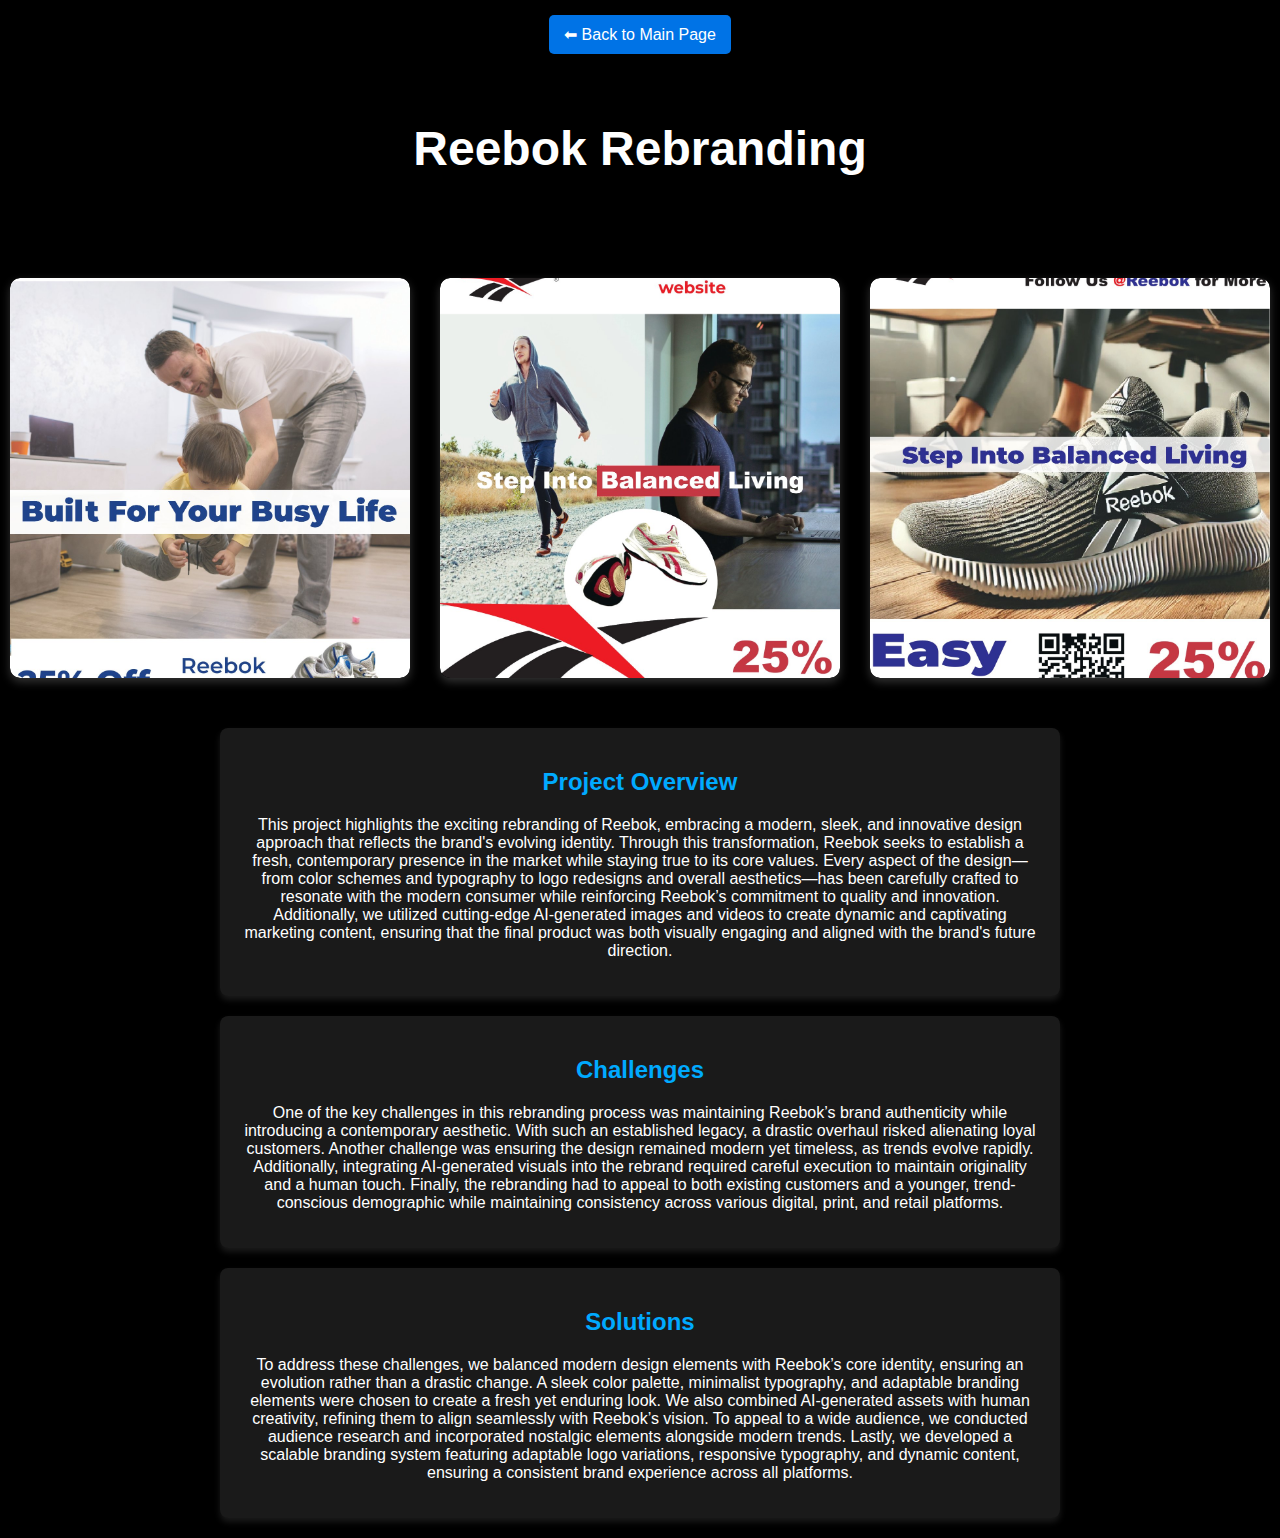
<file: case-study1.html>
<!DOCTYPE html>
<html lang="en">
<head>
    <meta charset="UTF-8">
    <meta name="viewport" content="width=device-width, initial-scale=1.0">
    <title>Reebok Rebranding</title>
    <link rel="stylesheet" href="css/project1.css">
</head>
<body>

    <a href="index.html" class="back-button">⬅ Back to Main Page</a>

    <header>
        <h1>Reebok Rebranding</h1>
    </header>
    
    <section class="image-gallery">
        <div class="image-container">
            <img src="images/reebok_poster_1.jpg" alt="Reebok Rebranding Image 1">
        </div>
        <div class="image-container">
            <img src="images/reebok_poster_2.jpg" alt="Reebok Rebranding Image 2">
        </div>
        <div class="image-container">
            <img src="images/reebok_poster_3.jpg" alt="Reebok Rebranding Image 3">
        </div>
    </section>

    <section class="description">
        <h2>Project Overview</h2>
        <p>
            This project highlights the exciting rebranding of Reebok, embracing a modern, sleek, and innovative design approach that reflects the brand's evolving identity. Through this transformation, Reebok seeks to establish a fresh, contemporary presence in the market while staying true to its core values. Every aspect of the design—from color schemes and typography to logo redesigns and overall aesthetics—has been carefully crafted to resonate with the modern consumer while reinforcing Reebok’s commitment to quality and innovation. Additionally, we utilized cutting-edge AI-generated images and videos to create dynamic and captivating marketing content, ensuring that the final product was both visually engaging and aligned with the brand's future direction.
        </p>
    </section>

    <section class="challenges">
        <h2>Challenges</h2>
        <p>
            One of the key challenges in this rebranding process was maintaining Reebok’s brand authenticity while introducing a contemporary aesthetic. With such an established legacy, a drastic overhaul risked alienating loyal customers. Another challenge was ensuring the design remained modern yet timeless, as trends evolve rapidly. Additionally, integrating AI-generated visuals into the rebrand required careful execution to maintain originality and a human touch. Finally, the rebranding had to appeal to both existing customers and a younger, trend-conscious demographic while maintaining consistency across various digital, print, and retail platforms.
        </p>
    </section>

    <section class="solutions">
        <h2>Solutions</h2>
        <p>
            To address these challenges, we balanced modern design elements with Reebok’s core identity, ensuring an evolution rather than a drastic change. A sleek color palette, minimalist typography, and adaptable branding elements were chosen to create a fresh yet enduring look. We also combined AI-generated assets with human creativity, refining them to align seamlessly with Reebok’s vision. To appeal to a wide audience, we conducted audience research and incorporated nostalgic elements alongside modern trends. Lastly, we developed a scalable branding system featuring adaptable logo variations, responsive typography, and dynamic content, ensuring a consistent brand experience across all platforms.
        </p>
    </section>

</body>
</html>
</file>
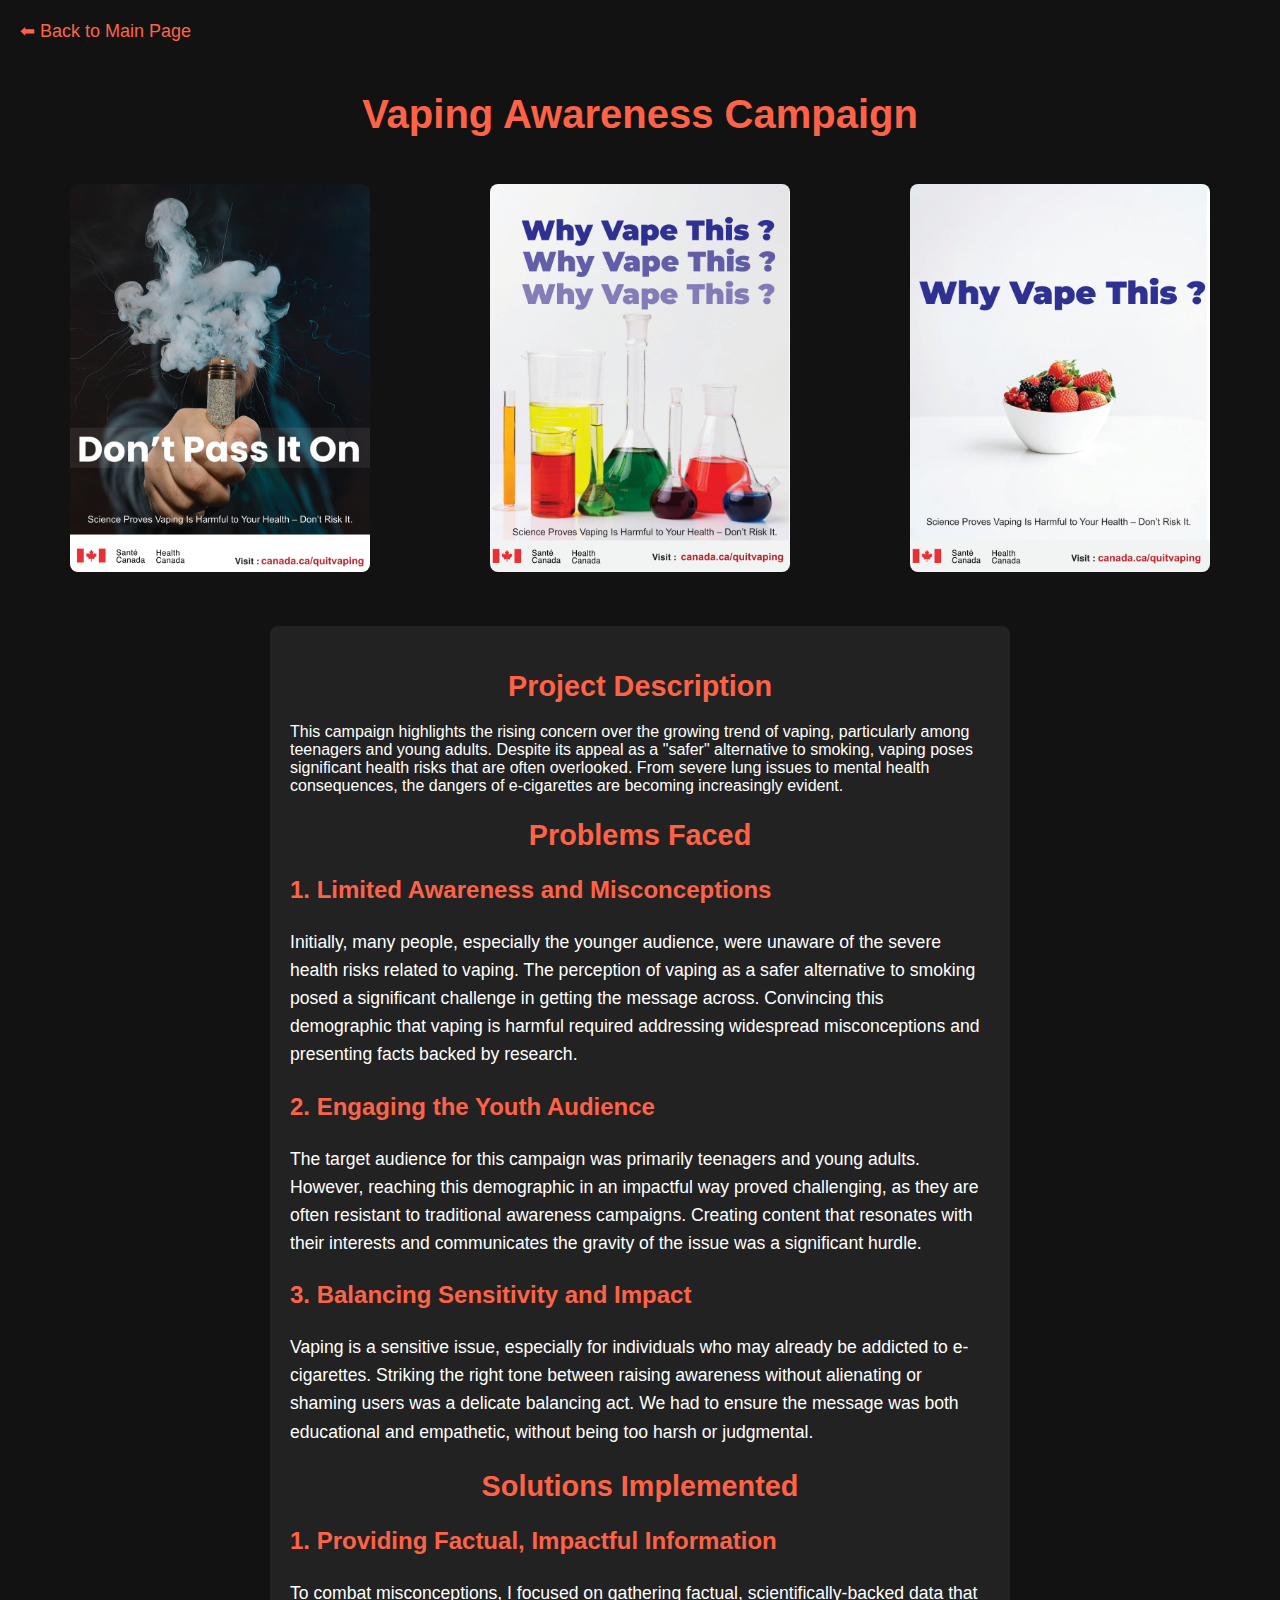
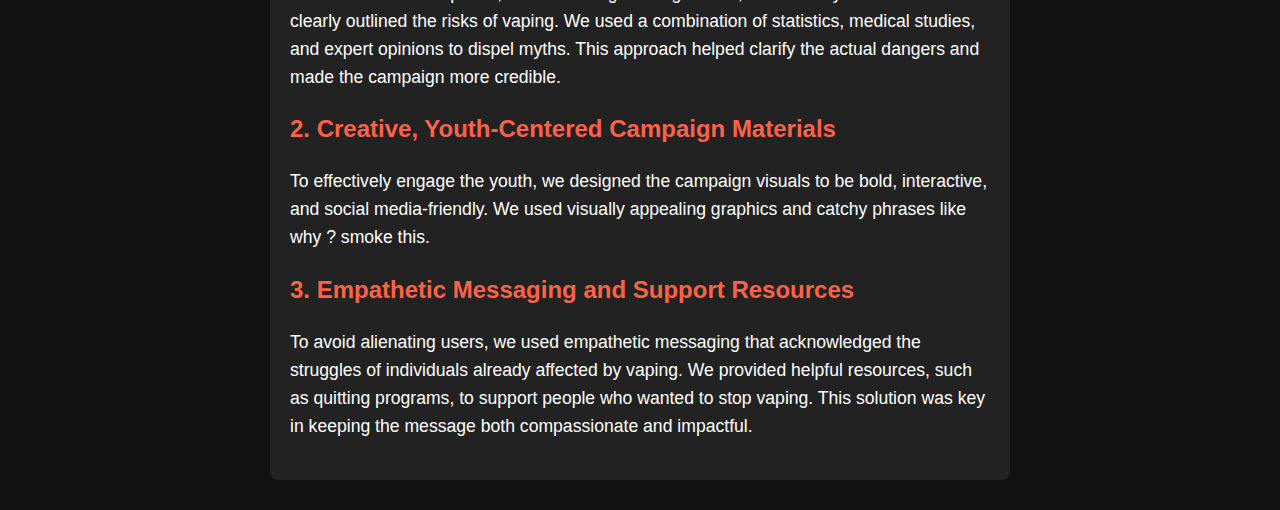
<file: case-study2.html>
<!DOCTYPE html>
<html lang="en">
<head>
    <meta charset="UTF-8">
    <meta name="viewport" content="width=device-width, initial-scale=1.0">
    <title>Vaping Campaign</title>
    <link rel="stylesheet" href="css/vaping.css">
</head>
<body>

    <a href="index.html" class="back-button">⬅ Back to Main Page</a>

    <header>
        <h1>Vaping Awareness Campaign</h1>
    </header>
    
    <section class="image-gallery">
        <div class="image-container">
            <img src="images/vape_campaign_poster_1-1.jpg" alt="Vaping Awareness Image 1">
        </div>
        <div class="image-container">
            <img src="images/vape_campaign_poster_2-1.jpg" alt="Vaping Awareness Image 2">
        </div>
        <div class="image-container">
            <img src="images/vape_campaign_poster_3-1.jpg" alt="Vaping Awareness Image 3">
        </div>
    </section>

    <section class="description">
        <h2>Project Description</h2>
        <p>
            This campaign highlights the rising concern over the growing trend of vaping, particularly among teenagers and young adults. Despite its appeal as a "safer" alternative to smoking, vaping poses significant health risks that are often overlooked. From severe lung issues to mental health consequences, the dangers of e-cigarettes are becoming increasingly evident. 
        </p>

        <h2>Problems Faced</h2>
        <div class="problem">
            <h3>1. Limited Awareness and Misconceptions</h3>
            <p>
                Initially, many people, especially the younger audience, were unaware of the severe health risks related to vaping. The perception of vaping as a safer alternative to smoking posed a significant challenge in getting the message across. Convincing this demographic that vaping is harmful required addressing widespread misconceptions and presenting facts backed by research.
            </p>
        </div>

        <div class="problem">
            <h3>2. Engaging the Youth Audience</h3>
            <p>
                The target audience for this campaign was primarily teenagers and young adults. However, reaching this demographic in an impactful way proved challenging, as they are often resistant to traditional awareness campaigns. Creating content that resonates with their interests and communicates the gravity of the issue was a significant hurdle.
            </p>
        </div>

        <div class="problem">
            <h3>3. Balancing Sensitivity and Impact</h3>
            <p>
                Vaping is a sensitive issue, especially for individuals who may already be addicted to e-cigarettes. Striking the right tone between raising awareness without alienating or shaming users was a delicate balancing act. We had to ensure the message was both educational and empathetic, without being too harsh or judgmental.
            </p>
        </div>

        <h2>Solutions Implemented</h2>
        <div class="solution">
            <h3>1. Providing Factual, Impactful Information</h3>
            <p>
                To combat misconceptions, I focused on gathering factual, scientifically-backed data that clearly outlined the risks of vaping. We used a combination of statistics, medical studies, and expert opinions to dispel myths. This approach helped clarify the actual dangers and made the campaign more credible.
            </p>
        </div>

        <div class="solution">
            <h3>2. Creative, Youth-Centered Campaign Materials</h3>
            <p>
                To effectively engage the youth, we designed the campaign visuals to be bold, interactive, and social media-friendly. We used visually appealing graphics and catchy phrases like why ? smoke this. 
            </p>
        </div>

        <div class="solution">
            <h3>3. Empathetic Messaging and Support Resources</h3>
            <p>
                To avoid alienating users, we used empathetic messaging that acknowledged the struggles of individuals already affected by vaping. We provided helpful resources, such as quitting programs, to support people who wanted to stop vaping. This solution was key in keeping the message both compassionate and impactful.
            </p>
        </div>
    </section>

</body>
</html>
</file>
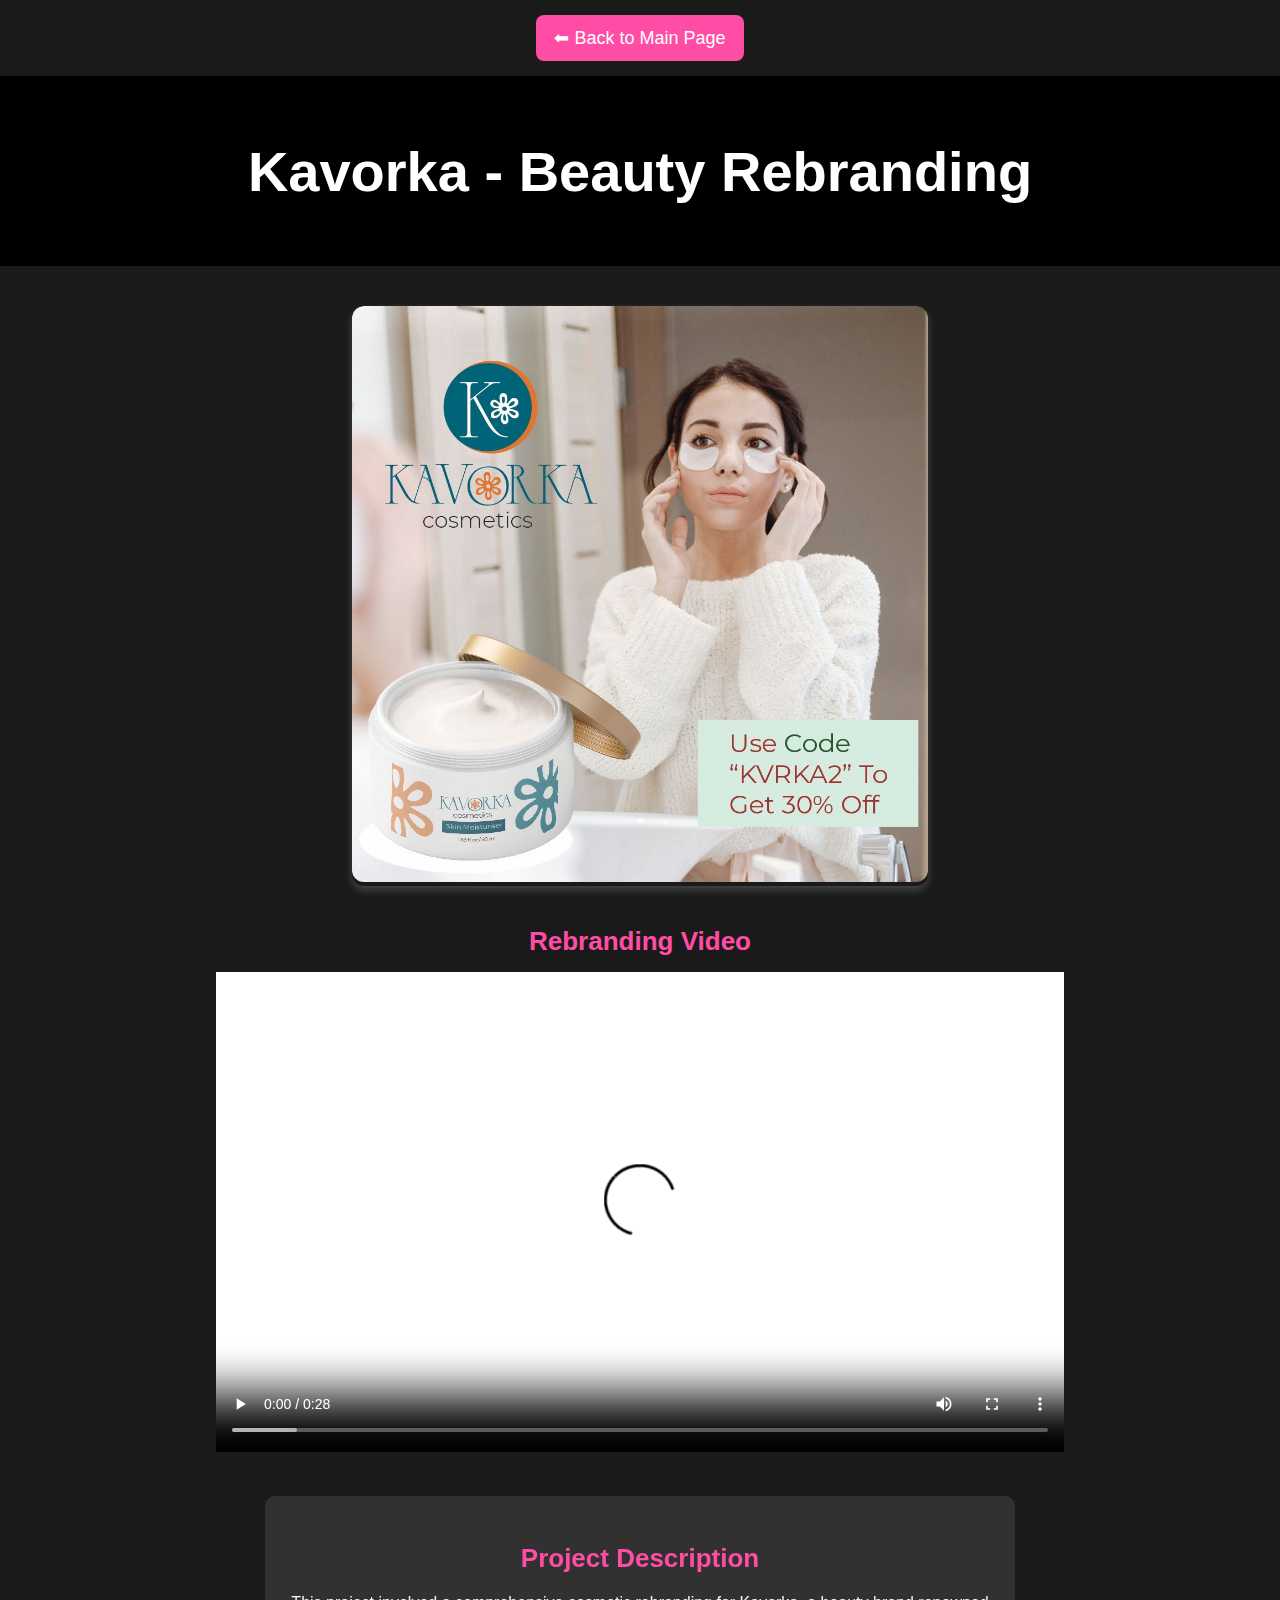
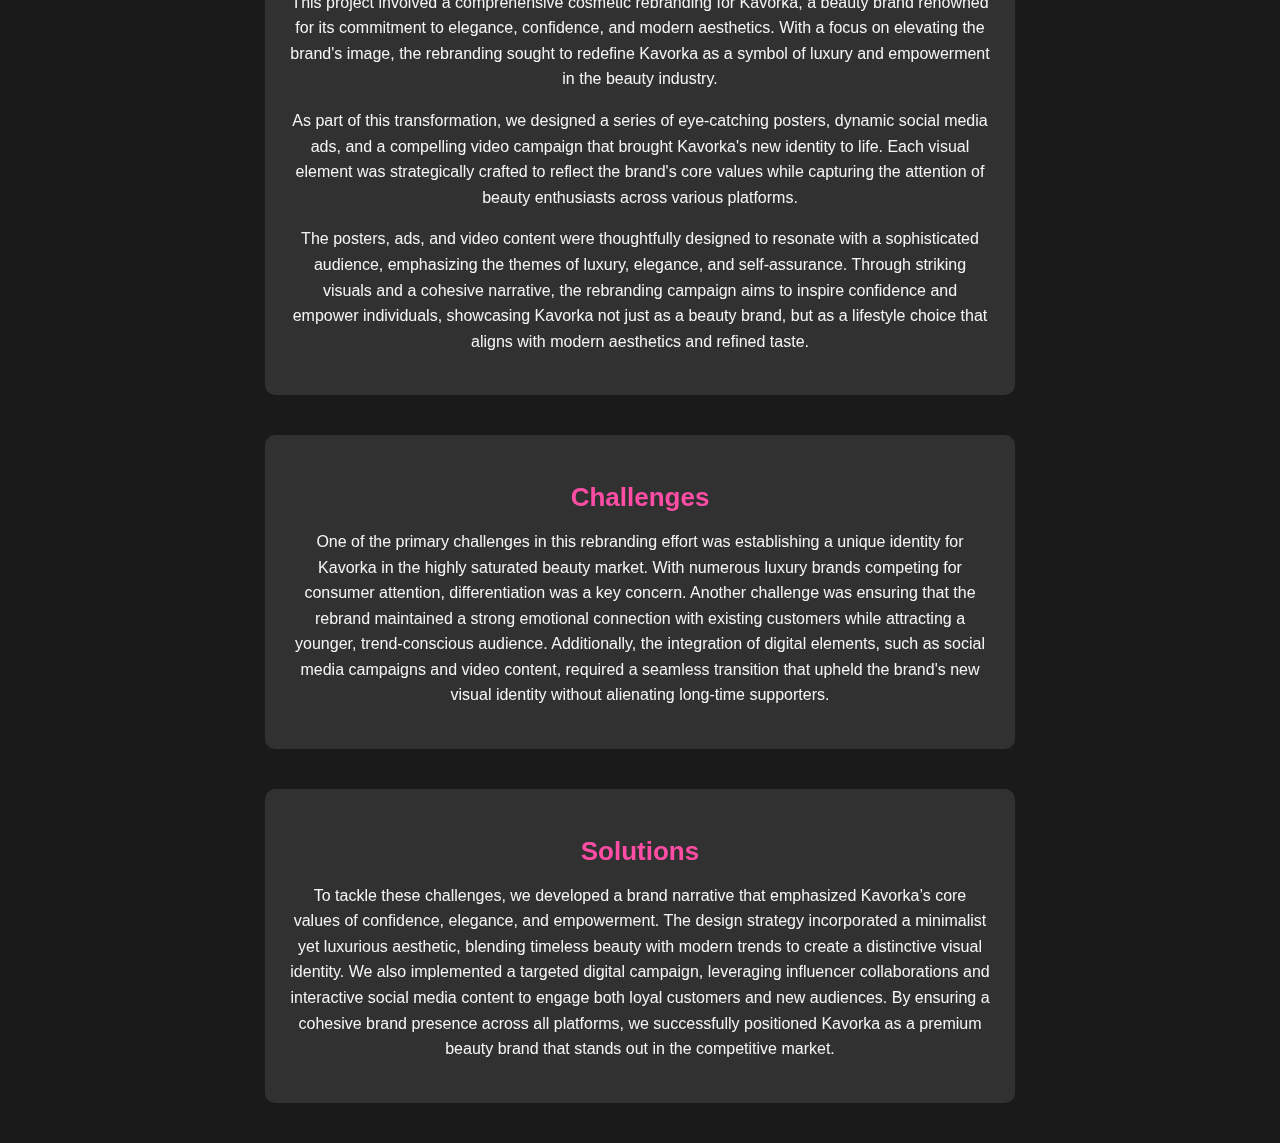
<file: case-study4.html>
<!DOCTYPE html>
<html lang="en">
<head>
    <meta charset="UTF-8">
    <meta name="viewport" content="width=device-width, initial-scale=1.0">
    <title>Kavorka - Beauty Rebranding</title>
    <link rel="stylesheet" href="css/kavorka.css">
</head>
<body>

    <a href="index.html" class="back-button">⬅ Back to Main Page</a>

    <header>
        <h1>Kavorka - Beauty Rebranding</h1>
    </header>
    
    <section class="image-gallery single-image">
        <div class="image-container">
            <img src="images/kavorka.jpeg" alt="Kavorka Beauty Rebranding">
        </div>
    </section>

    <section class="video-section">
        <h2>Rebranding Video</h2>
        <video controls>
            <source src="video/kavorka.mp4" type="video/mp4">
            Your browser does not support the video tag.
        </video>
    </section>

    <section class="description">
        <h2>Project Description</h2>
        <p>
            This project involved a comprehensive cosmetic rebranding for Kavorka, a beauty brand renowned for its commitment to elegance, confidence, and modern aesthetics. With a focus on elevating the brand's image, the rebranding sought to redefine Kavorka as a symbol of luxury and empowerment in the beauty industry.
        </p>
        <p>
            As part of this transformation, we designed a series of eye-catching posters, dynamic social media ads, and a compelling video campaign that brought Kavorka's new identity to life. Each visual element was strategically crafted to reflect the brand's core values while capturing the attention of beauty enthusiasts across various platforms.
        </p>
        <p>
            The posters, ads, and video content were thoughtfully designed to resonate with a sophisticated audience, emphasizing the themes of luxury, elegance, and self-assurance. Through striking visuals and a cohesive narrative, the rebranding campaign aims to inspire confidence and empower individuals, showcasing Kavorka not just as a beauty brand, but as a lifestyle choice that aligns with modern aesthetics and refined taste.
        </p>
    </section>

    <section class="challenges">
        <h2>Challenges</h2>
        <p>
            One of the primary challenges in this rebranding effort was establishing a unique identity for Kavorka in the highly saturated beauty market. With numerous luxury brands competing for consumer attention, differentiation was a key concern. Another challenge was ensuring that the rebrand maintained a strong emotional connection with existing customers while attracting a younger, trend-conscious audience. Additionally, the integration of digital elements, such as social media campaigns and video content, required a seamless transition that upheld the brand's new visual identity without alienating long-time supporters.
        </p>
    </section>

    <section class="solutions">
        <h2>Solutions</h2>
        <p>
            To tackle these challenges, we developed a brand narrative that emphasized Kavorka’s core values of confidence, elegance, and empowerment. The design strategy incorporated a minimalist yet luxurious aesthetic, blending timeless beauty with modern trends to create a distinctive visual identity. We also implemented a targeted digital campaign, leveraging influencer collaborations and interactive social media content to engage both loyal customers and new audiences. By ensuring a cohesive brand presence across all platforms, we successfully positioned Kavorka as a premium beauty brand that stands out in the competitive market.
        </p>
    </section>

</body>
</html>
</file>
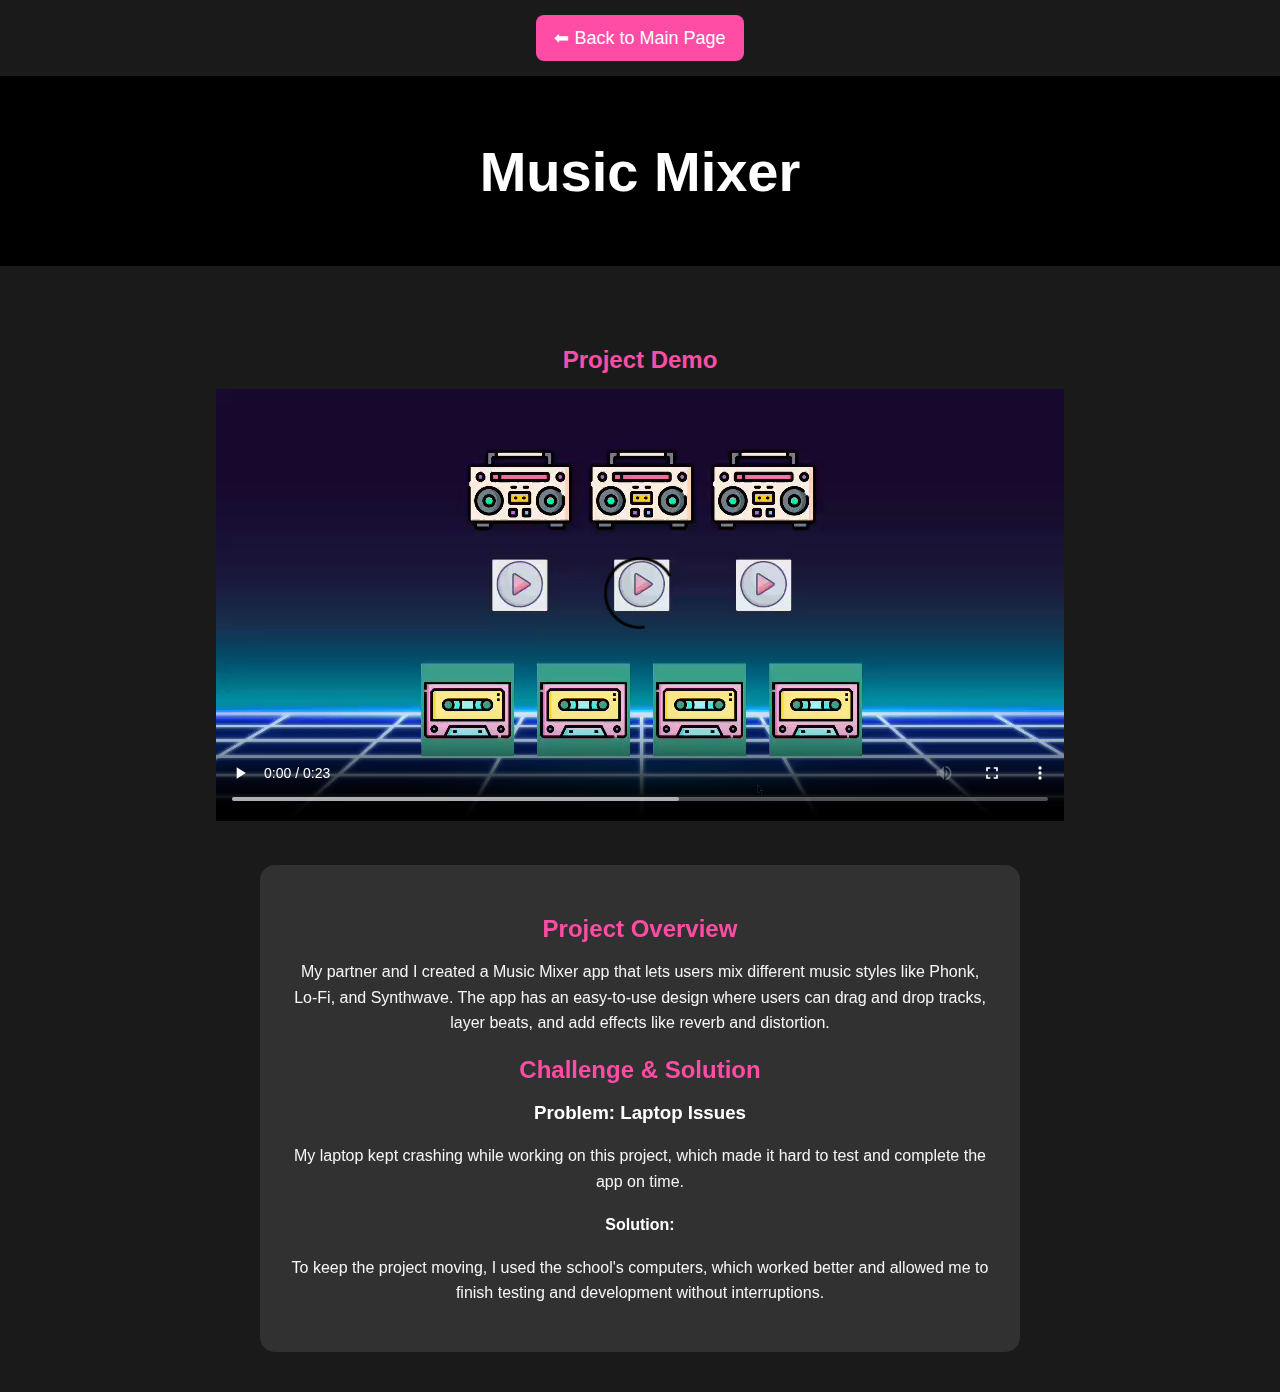
<file: case-study5.html>
<!DOCTYPE html>
<html lang="en">
<head>
    <meta charset="UTF-8">
    <meta name="viewport" content="width=device-width, initial-scale=1.0">
    <title>Music Mixer</title>
    <link rel="stylesheet" href="css/music_mixture.css">
</head>
<body>

    <a href="index.html" class="back-button">⬅ Back to Main Page</a>

    <header>
        <h1>Music Mixer</h1>
    </header>
    
    <section class="image-gallery">
        <div class="image-container">
     
        </div>
    </section>

    <!-- Video Section -->
    <section class="video-section">
        <h2>Project Demo</h2>
        <video controls>
            <source src="images/music mixture .mp4" type="video/mp4">
            Your browser does not support the video tag.
        </video>
    </section>

    <section class="description">
        <h2>Project Overview</h2>
        <p>
            My partner and I created a Music Mixer app that lets users mix different music styles like Phonk, Lo-Fi, and Synthwave. The app has an easy-to-use design where users can drag and drop tracks, layer beats, and add effects like reverb and distortion.
        </p>

        <h2>Challenge & Solution</h2>
        
        <h3>Problem: Laptop Issues</h3>
        <p>
            My laptop kept crashing while working on this project, which made it hard to test and complete the app on time.
        </p>
        <h4>Solution:</h4>
        <p>
            To keep the project moving, I used the school's computers, which worked better and allowed me to finish testing and development without interruptions.
        </p>
    </section>

</body>
</html>
</file>
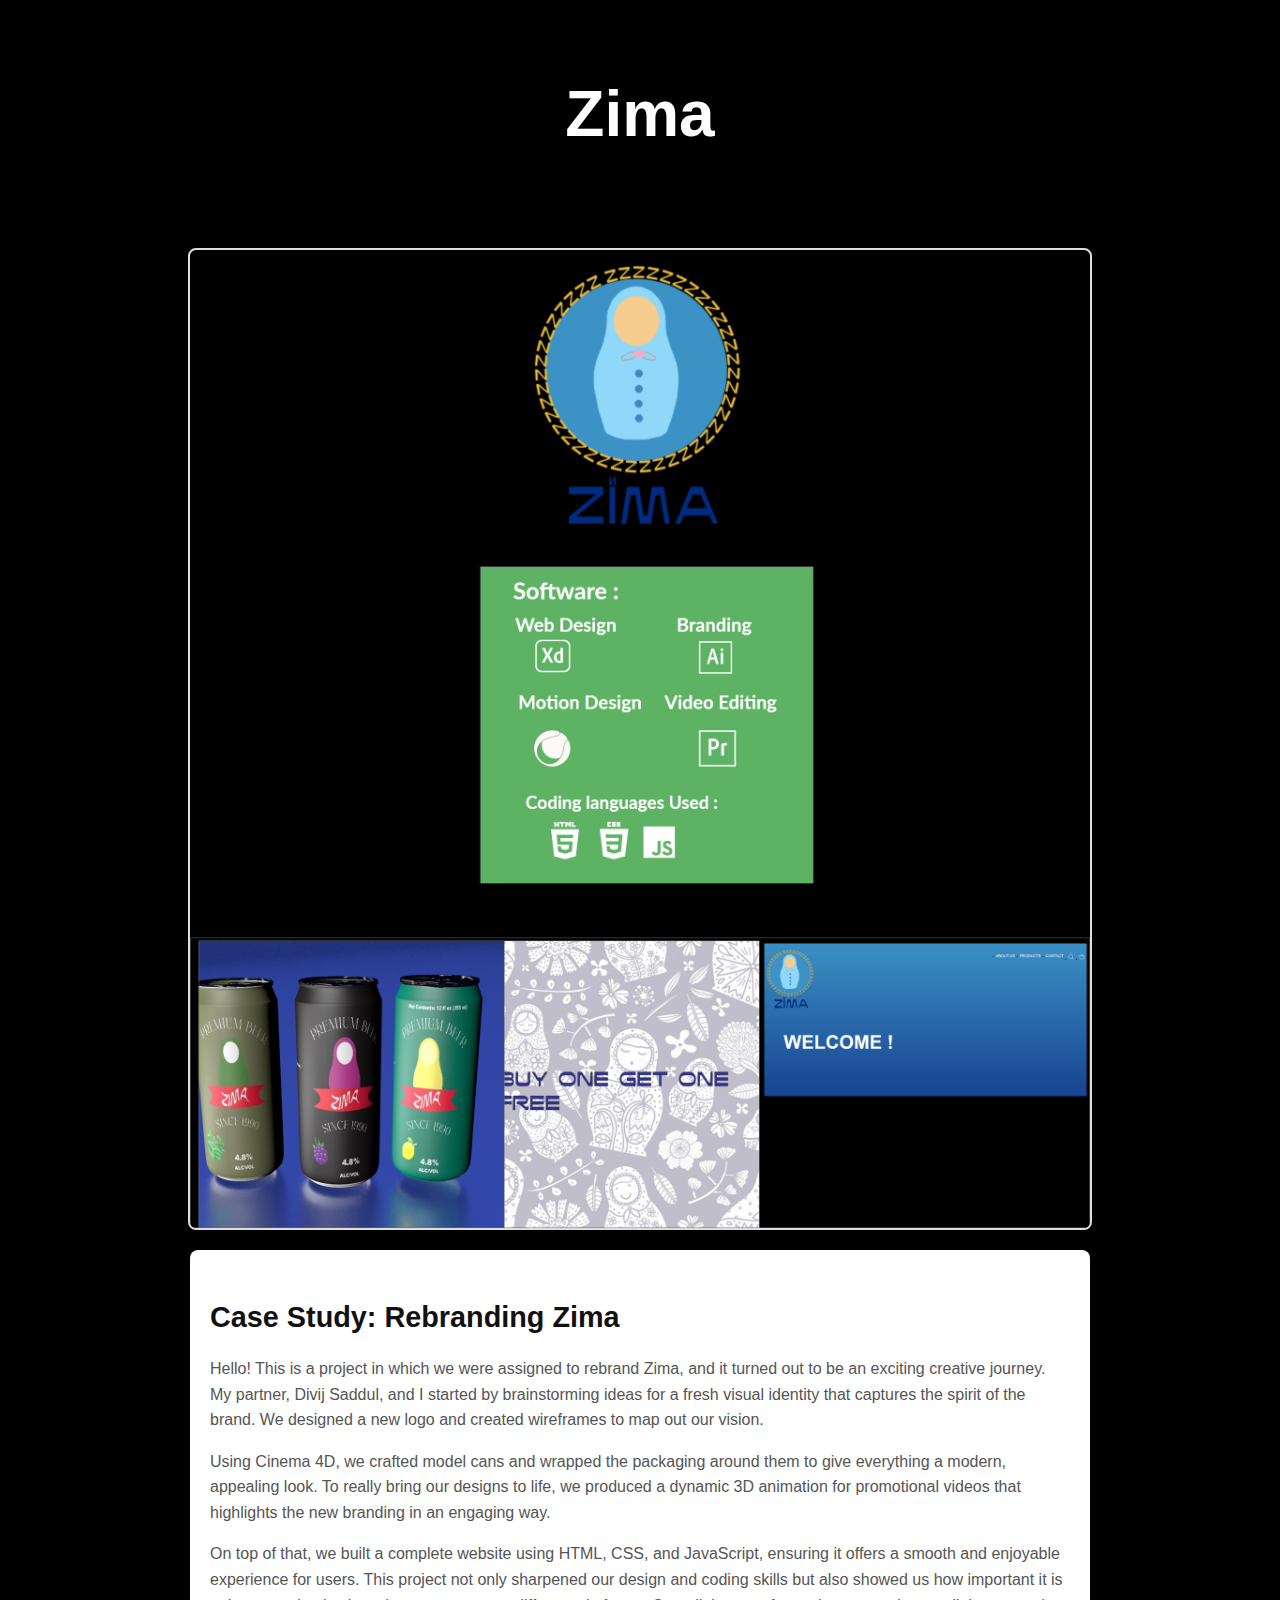
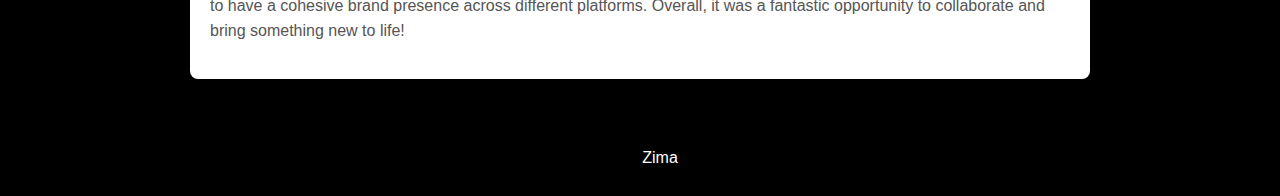
<file: research.html>
<!DOCTYPE html>
<html lang="en">
<head>
    <meta charset="UTF-8">
    <meta name="viewport" content="width=device-width, initial-scale=1.0">
    <title>Zima Case Study</title>
    <link rel="stylesheet" href="css/zima.css"> 
</head>
<body>
    
    <header class="header">
        <h1>Zima</h1>
    </header>
    <main class="main-content">
        <section class="image-placeholder">
            <img src="images/zima.png" alt="Zima Project Image" />
        </section>
        <section class="text-section">
            <h2>Case Study: Rebranding Zima</h2>
            <p>Hello! This is a project in which we were assigned to rebrand Zima, and it turned out to be an exciting creative journey. My partner, Divij Saddul, and I started by brainstorming ideas for a fresh visual identity that captures the spirit of the brand. We designed a new logo and created wireframes to map out our vision.</p>
            <p>Using Cinema 4D, we crafted model cans and wrapped the packaging around them to give everything a modern, appealing look. To really bring our designs to life, we produced a dynamic 3D animation for promotional videos that highlights the new branding in an engaging way.</p>
            <p>On top of that, we built a complete website using HTML, CSS, and JavaScript, ensuring it offers a smooth and enjoyable experience for users. This project not only sharpened our design and coding skills but also showed us how important it is to have a cohesive brand presence across different platforms. Overall, it was a fantastic opportunity to collaborate and bring something new to life!</p>
        </section>
    </main>

    <footer class="footer">
        <p>Zima</p>
    </footer>

</body>
</html>
</file>
<file: css/project1.css>
/* Updated styles.css */
body {
    font-family: Arial, sans-serif;
    margin: 0;
    padding: 0;
    text-align: center;
    background-color: #000000;
    color: white;
}

header {
    background-color: #000000;
    color: white;
    padding: 20px 0;
    font-size: 24px;
}

.image-gallery {
    display: flex;
    justify-content: center;
    gap: 30px;
    margin: 50px 0;
    flex-wrap: wrap;
}

.image-container {
    width: 400px;
    height: 400px;
    overflow: hidden;
    border-radius: 10px;
    box-shadow: 0 4px 10px rgba(255, 255, 255, 0.2);
    transition: transform 0.3s ease-in-out;
}

.image-container img {
    width: 100%;
    height: 100%;
    object-fit: cover;
    border-radius: 10px;
}

.image-container:hover {
    transform: scale(1.1);
}

.description, .challenges, .solutions {
    max-width: 800px;
    margin: 20px auto;
    padding: 20px;
    border-radius: 8px;
    background: rgba(255, 255, 255, 0.1);
    box-shadow: 0 4px 6px rgba(255, 255, 255, 0.1);
}

h2 {
    color: #00aaff;
}

/* Back Button */
.back-button {
    display: inline-block;
    margin: 15px;
    padding: 10px 15px;
    background-color: #0073e6;
    color: white;
    text-decoration: none;
    font-size: 16px;
    border-radius: 5px;
    transition: background 0.3s ease;
}

.back-button:hover {
    background-color: #21ab38;
}
</file>
<file: css/vaping.css>
/* General Styling */
body {
    font-family: Arial, sans-serif;
    background-color: #121212;
    color: white;
    margin: 0;
    padding: 0;
}

a.back-button {
    font-size: 18px;
    color: #ff6347;
    text-decoration: none;
    margin: 20px;
    display: inline-block;
}

a.back-button:hover {
    color: #ff4500;
}

/* Header Styling */
header {
    text-align: center;
    margin-top: 30px;
}

h1 {
    font-size: 2.5em;
    color: #ff6347;
}

/* Image Gallery Styling */
.image-gallery {
    display: flex;
    justify-content: space-around;
    flex-wrap: wrap;
    gap: 20px;
    padding: 20px;
}

.image-container {
    max-width: 300px;
}

img {
    width: 100%;
    border-radius: 8px;
}

/* Description Section */
.description {
    max-width: 700px;
    margin: 30px auto;
    padding: 20px;
    background: #222;
    border-radius: 8px;
    color: white;
}

h2 {
    text-align: center;
    font-size: 1.8em;
    margin-bottom: 20px;
    color: #ff6347;
}

/* Problem and Solution Styling */
.problem, .solution {
    margin-bottom: 20px;
}

.problem h3, .solution h3 {
    font-size: 1.5em;
    color: #ff6347;
}

.problem p, .solution p {
    font-size: 1.1em;
    line-height: 1.6;
}
</file>
<file: css/kavorka.css>
/* kavorka.css */

body {
    font-family: 'Poppins', sans-serif;
    margin: 0;
    padding: 0;
    text-align: center;
    background-color: #1a1a1a;
    color: white;
}

/* Header Styling */
header {
    background-color: #000000;
    color: white;
    padding: 25px 0;
    font-size: 28px;
    font-weight: 600;
}

/* Image Gallery */
.image-gallery {
    display: flex;
    justify-content: center;
    gap: 30px;
    margin: 40px 0;
}

.image-container {
    width: 45%;
    overflow: hidden;
    border-radius: 12px;
    box-shadow: 0 4px 8px rgba(255, 255, 255, 0.2);
    transition: transform 0.3s ease-in-out;
}

.image-container img {
    width: 100%;
    height: auto;
    border-radius: 12px;
}

.image-container:hover {
    transform: scale(1.05);
}

/* Section Styling */
.description, .challenges, .solutions {
    max-width: 700px;
    margin: 40px auto;
    padding: 25px;
    border-radius: 10px;
    background: rgba(255, 255, 255, 0.1);
    backdrop-filter: blur(10px);
}

h2 {
    font-size: 26px;
    margin-bottom: 15px;
    color: #ff4da6;
}

p {
    font-size: 16px;
    line-height: 1.6;
    color: #f5f5f5;
}

/* Back Button */
.back-button {
    display: inline-block;
    margin: 15px;
    padding: 12px 18px;
    background-color: #ff4da6;
    color: white;
    text-decoration: none;
    font-size: 18px;
    border-radius: 8px;
    transition: background 0.3s ease;
}

.back-button:hover {
    background-color: #e60073;
}
</file>
<file: css/music_mixture.css>
/* kavorka.css */

body {
    font-family: 'Poppins', sans-serif;
    margin: 0;
    padding: 0;
    text-align: center;
    background-color: #1a1a1a;
    color: white;
}

/* Header Styling */
header {
    background-color: #000000;
    color: white;
    padding: 25px 0;
    font-size: 28px;
    font-weight: 600;
}

/* Image Gallery */
.image-gallery {
    display: flex;
    justify-content: center;
    gap: 30px;
    margin: 40px 0;
}

.image-container {
    width: 45%;
    overflow: hidden;
    border-radius: 12px;
    box-shadow: 0 4px 8px rgba(255, 255, 255, 0.2);
    transition: transform 0.3s ease-in-out;
}

.image-container img {
    width: 100%;
    height: auto;
    border-radius: 12px;
}

.image-container:hover {
    transform: scale(1.05);
}

/* Section Styling */
.description, .challenges, .solutions {
    max-width: 700px;
    margin: 40px auto;
    padding: 25px;
    border-radius: 10px;
    background: rgba(255, 255, 255, 0.1);
    backdrop-filter: blur(10px);
}

h2 {
    font-size: 26px;
    margin-bottom: 15px;
    color: #ff4da6;
}

p {
    font-size: 16px;
    line-height: 1.6;
    color: #f5f5f5;
}

/* Back Button */
.back-button {
    display: inline-block;
    margin: 15px;
    padding: 12px 18px;
    background-color: #ff4da6;
    color: white;
    text-decoration: none;
    font-size: 18px;
    border-radius: 8px;
    transition: background 0.3s ease;
}

.back-button:hover {
    background-color: #e60073;
}

/* Styling for Challenges, Solutions, and Description Sections */
.description, .challenges, .solutions {
    background-color: rgba(255, 255, 255, 0.1);
    backdrop-filter: blur(15px);
    padding: 30px;
    border-radius: 15px;
}

h2 {
    font-size: 24px;
    color: #ff4da6;
}

p {
    font-size: 16px;
    line-height: 1.6;
    color: #f5f5f5;
}
</file>
<file: css/zima.css>
body {
    margin: 0;
    font-family: 'Arial', sans-serif;
    background-color: #000000;
    color: #333;
    line-height: 1.6;
}


.header {
    background-color: #000000;
    color: #fffdfd;
    text-align: center;
    padding: 20px;
    font-size: 2rem;
    position: sticky;
    top: 0;
    z-index: 1000;
    box-shadow: 0 4px 8px rgba(0, 0, 0, 0.2);
}


.main-content {
    padding: 20px;
    max-width: 900px;
    margin: 0 auto;
}

.image-placeholder {
    display: flex;
    justify-content: center;
    margin-bottom: 20px;
}

.image-placeholder img {
    max-width: 100%;
    height: auto;
    border: 2px solid #ddd;
    border-radius: 8px;
    box-shadow: 0 4px 8px rgba(0, 0, 0, 0.1);
}


.text-section {
    background-color: #fff;
    padding: 20px;
    border-radius: 8px;
    box-shadow: 0 4px 8px rgba(0, 0, 0, 0.1);
}

.text-section h2 {
    margin-bottom: 15px;
    color: #111;
    font-size: 1.8rem;
}

.text-section p {
    margin-bottom: 15px;
    font-size: 1rem;
    color: #555;
}


.footer {
    background-color: #000000;
    color: #fff;
    text-align: center;
    padding: 10px 20px;
    position: relative;
    bottom: 0;
    width: 100%;
    margin-top: 20px;
    box-shadow: 0 -4px 8px rgba(0, 0, 0, 0.2);
}


@media (max-width: 768px) {
    .text-section {
        padding: 15px;
    }

    .text-section h2 {
        font-size: 1.5rem;
    }

    .text-section p {
        font-size: 0.9rem;
    }

    .header {
        font-size: 1.5rem;
    }
}
</file>
